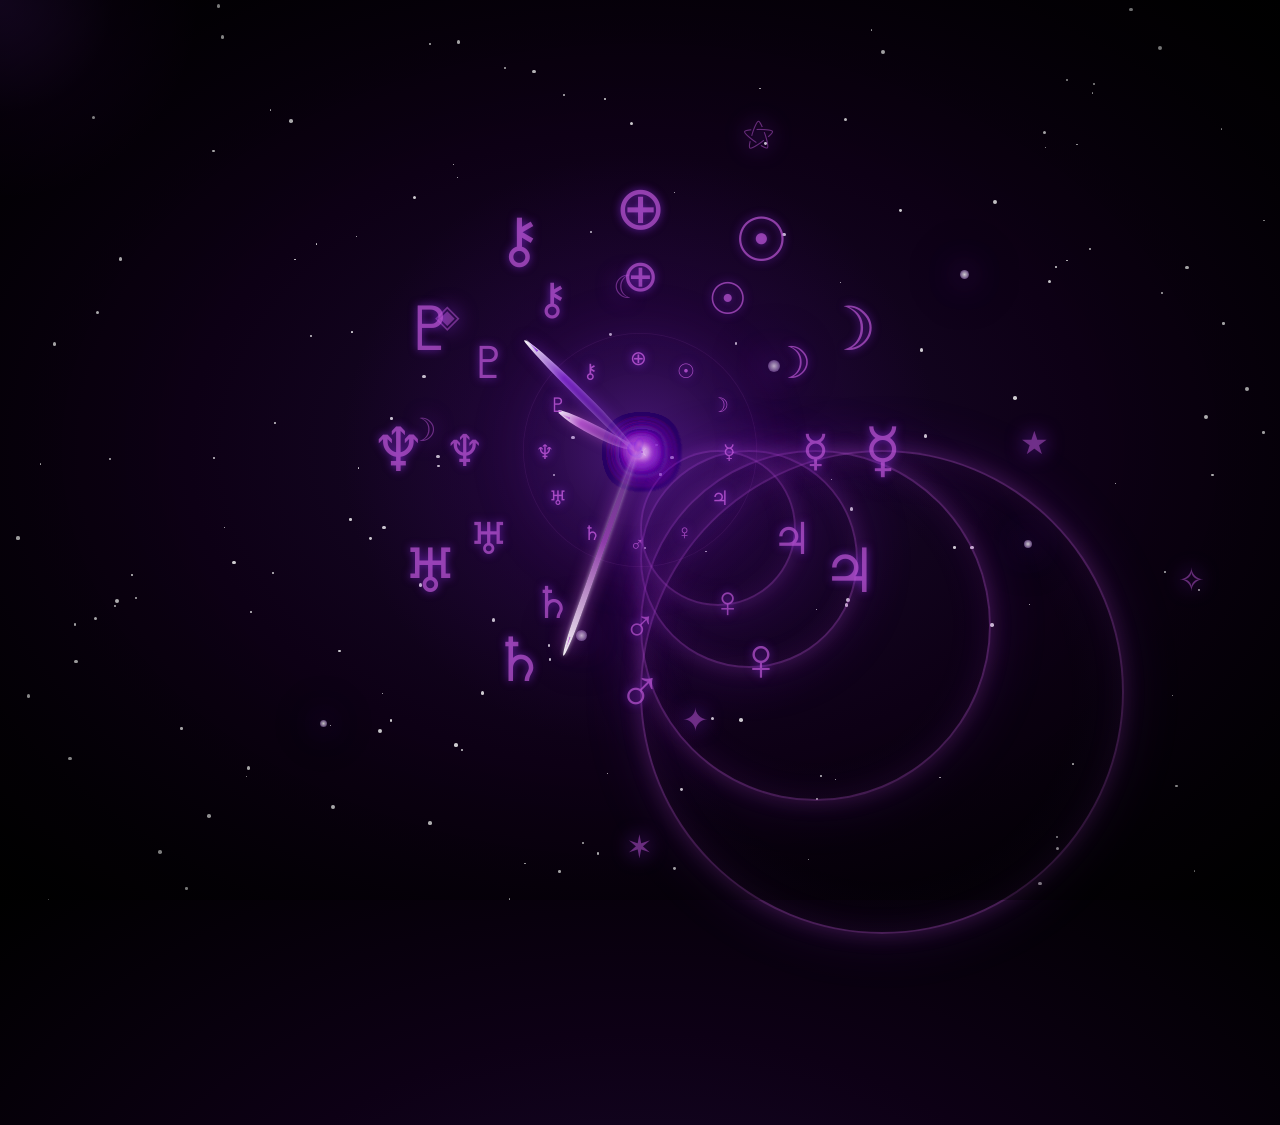
<file: overlays/espera/index.html>
<!DOCTYPE html>
<html lang="es">
<head>
    <meta charset="UTF-8">
    <meta name="viewport" content="width=device-width, initial-scale=1.0">
    <title>Fondo Mágico - Interior de Bola Mágica</title>
    <link rel="icon" href="data:,">
    <link rel="stylesheet" href="bola-magica.css">
</head>
<body>
    <!-- Stars -->
    <div class="stars" id="stars"></div>

    <!-- Energy orbs -->
    <div class="energy-orb"></div>
    <div class="energy-orb"></div>
    <div class="energy-orb"></div>
    <div class="energy-orb"></div>
    <div class="energy-orb"></div>
    <div class="energy-orb"></div>

    <!-- Swirling mist layers -->
    <div class="mist-layer"></div>
    <div class="mist-layer"></div>
    <div class="mist-layer"></div>
    <div class="mist-layer"></div>
    <div class="mist-layer"></div>

    <!-- Light rays / sparkles -->
    <div id="rays"></div>

    <!-- Rings -->
    <div class="ring-container" id="rings"></div>

    <!-- Central glow -->
    <div class="central-glow"></div>

    <!-- Particles -->
    <div class="particles-container" id="particles"></div>

    <!-- Clock -->
    <div class="clock" id="clock">
        <div class="clock-face">
            <div class="victorian-hand hour-hand" id="hourHand"></div>
            <div class="victorian-hand minute-hand" id="minuteHand"></div>
            <div class="victorian-hand second-hand" id="secondHand"></div>
        </div>
    </div>

    <!-- Mouse interaction glow -->
    <div class="mouse-glow" id="mouseGlow"></div>

    <!-- Vignette -->
    <div class="vignette"></div>

    <script src="bola-magica.js"></script>
</body>
</html>
</file>
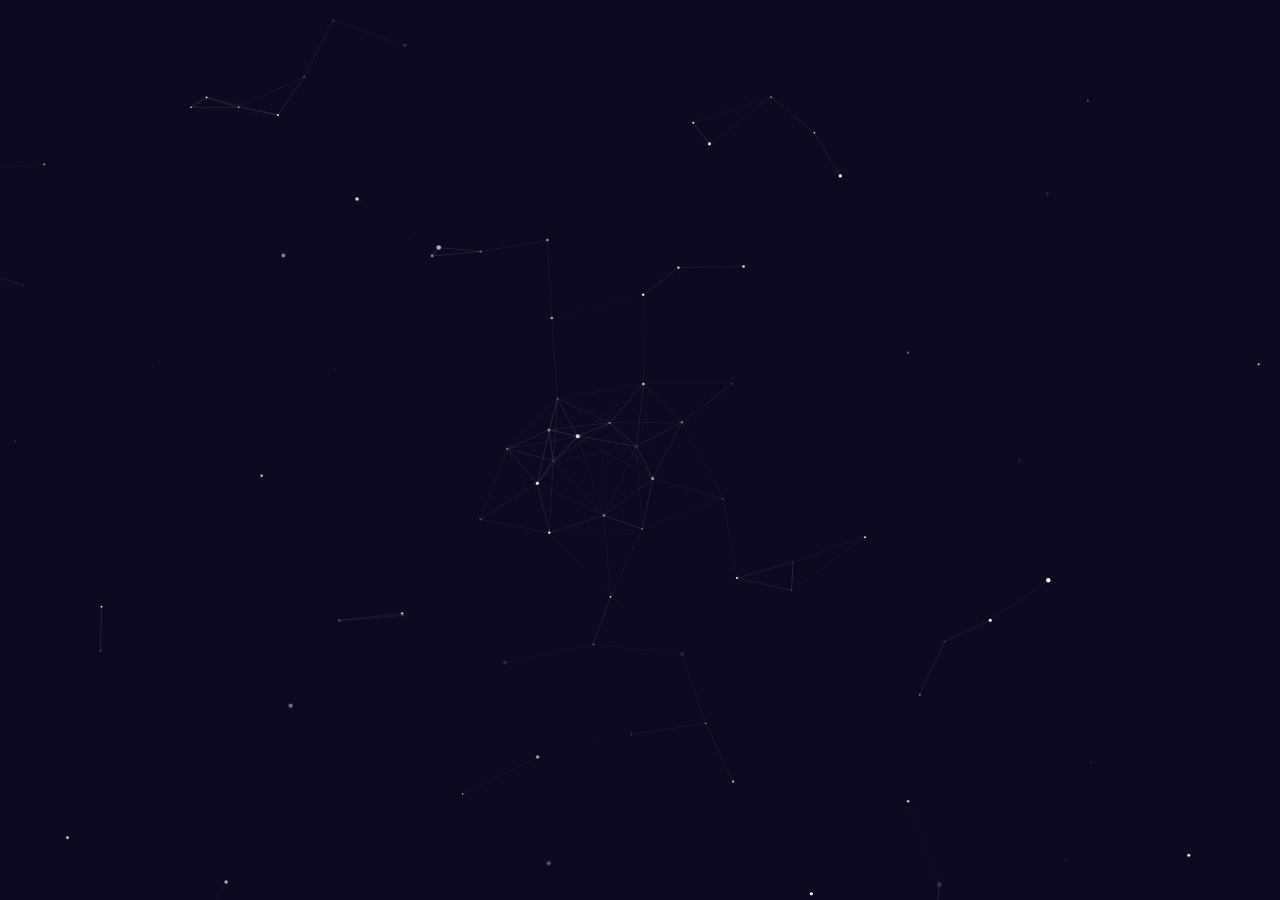
<file: overlays/inicio/index.html>
<!DOCTYPE html>
<html lang="es">
<head>
  <meta charset="UTF-8">
  <title>Inicio</title>
  <link rel="stylesheet" href="./css.css">
  <style>
    .neon-gothic {
      color: #fff;
      /* Margen: 0 arriba, 12px derecha, 0 abajo, 0 izquierda */
      margin: 0 12px 0 0;
      display: inline-block;

      text-shadow:
        0 0 5px #fff,
        0 0 10px #bc13fe,
        0 0 20px #bc13fe,
        0 0 40px #bc13fe;
      animation: blink 2s infinite;
    }

    @keyframes blink {
      0%, 18%, 22%, 25%, 53%, 57%, 100% {
        text-shadow: 0 0 5px #fff, 0 0 10px #bc13fe, 0 0 20px #bc13fe, 0 0 40px #bc13fe;
        color: #fff;
      }
      20%, 24%, 55% {
        text-shadow: none;
        color: #44105a;
      }
    }

    .white-text {
      vertical-align: middle;
    }
  </style>
</head>
<body>
<div id="maindiv" class="maindiv">
  <div id="space-bg" class="space-bg">
    <div class="nebula nebula-1"></div>
    <div class="nebula nebula-2"></div>
    <div class="nebula nebula-3"></div>
    <canvas id="starfield" class="starfield"></canvas>
  </div>
</div>
<script src="./js.js"></script>
</body>
</html>
</file>
<file: overlays/espera/bola-magica.css>
* {
    margin: 0;
    padding: 0;
    box-sizing: border-box;
}

body {
    width: 100vw;
    height: 100vh;
    overflow: hidden;
    background: radial-gradient(ellipse at center, #1a0a2e 0%, #0d0015 50%, #000000 100%);
    position: relative;
}

/* Stars background */
.stars {
    position: absolute;
    width: 100%;
    height: 100%;
    overflow: hidden;
}

.star {
    position: absolute;
    background: white;
    border-radius: 50%;
    opacity: 0.8;
    animation: twinkle var(--duration) ease-in-out infinite;
}

@keyframes twinkle {
    0%, 100% { opacity: 0.3; transform: scale(1); }
    50% { opacity: 1; transform: scale(1.5); }
}

/* Swirling mist - full screen */
.mist-layer {
    position: absolute;
    width: 150%;
    height: 150%;
    top: -25%;
    left: -25%;
    filter: blur(60px);
    animation: float-drift var(--duration) ease-in-out infinite;
    opacity: 0.4;
}

.mist-layer:nth-child(1) {
    background: radial-gradient(circle at 30% 30%, 
        rgba(138, 43, 226, 0.6) 0%, 
        rgba(75, 0, 130, 0.4) 30%,
        transparent 60%
    );
    --duration: 25s;
}

.mist-layer:nth-child(2) {
    background: radial-gradient(circle at 70% 60%, 
        rgba(186, 85, 211, 0.5) 0%, 
        rgba(148, 0, 211, 0.3) 30%,
        transparent 60%
    );
    --duration: 30s;
    animation-delay: -10s;
}

.mist-layer:nth-child(3) {
    background: radial-gradient(circle at 50% 80%, 
        rgba(255, 182, 193, 0.4) 0%, 
        rgba(221, 160, 221, 0.3) 30%,
        transparent 60%
    );
    --duration: 20s;
    animation-delay: -5s;
}

.mist-layer:nth-child(4) {
    background: radial-gradient(circle at 20% 70%, 
        rgba(138, 43, 226, 0.5) 0%, 
        rgba(75, 0, 130, 0.3) 30%,
        transparent 60%
    );
    --duration: 35s;
    animation-delay: -15s;
}

.mist-layer:nth-child(5) {
    background: radial-gradient(circle at 80% 20%, 
        rgba(186, 85, 211, 0.4) 0%, 
        rgba(148, 0, 211, 0.2) 30%,
        transparent 60%
    );
    --duration: 28s;
    animation-delay: -8s;
}

@keyframes float-drift {
    0%, 100% { 
        transform: translate(0, 0) scale(1); 
    }
    25% { 
        transform: translate(5%, -3%) scale(1.1); 
    }
    50% { 
        transform: translate(-3%, 5%) scale(0.9); 
    }
    75% { 
        transform: translate(-5%, -2%) scale(1.05); 
    }
}

/* Floating particles */
.particles-container {
    position: absolute;
    width: 100%;
    height: 100%;
    overflow: hidden;
}

.particle {
    position: absolute;
    background: radial-gradient(circle, rgba(255, 255, 255, 0.9), rgba(138, 43, 226, 0.5));
    border-radius: 50%;
    animation: float-up var(--duration) ease-in infinite;
    opacity: 0;
}

@keyframes float-up {
    0% {
        opacity: 0;
        transform: translateY(100vh) scale(0);
    }
    20% {
        opacity: 0.8;
    }
    80% {
        opacity: 0.6;
    }
    100% {
        opacity: 0;
        transform: translateY(-100vh) scale(1);
    }
}

/* Energy orbs */
.energy-orb {
    position: absolute;
    border-radius: 50%;
    background: radial-gradient(circle, rgba(255, 255, 255, 0.8), rgba(138, 43, 226, 0.3));
    box-shadow: 
        0 0 30px rgba(138, 43, 226, 0.8),
        0 0 60px rgba(138, 43, 226, 0.5);
    animation: orb-float var(--duration) ease-in-out infinite;
}

.energy-orb:nth-child(1) {
    width: 10px;
    height: 10px;
    top: 20%;
    left: 15%;
    --duration: 12s;
}

.energy-orb:nth-child(2) {
    width: 8px;
    height: 8px;
    top: 60%;
    left: 80%;
    --duration: 15s;
    animation-delay: -3s;
}

.energy-orb:nth-child(3) {
    width: 12px;
    height: 12px;
    top: 40%;
    left: 60%;
    --duration: 10s;
    animation-delay: -7s;
}

.energy-orb:nth-child(4) {
    width: 7px;
    height: 7px;
    top: 80%;
    left: 25%;
    --duration: 18s;
    animation-delay: -5s;
}

.energy-orb:nth-child(5) {
    width: 9px;
    height: 9px;
    top: 30%;
    left: 75%;
    --duration: 14s;
    animation-delay: -2s;
}

.energy-orb:nth-child(6) {
    width: 11px;
    height: 11px;
    top: 70%;
    left: 45%;
    --duration: 16s;
    animation-delay: -9s;
}

@keyframes orb-float {
    0%, 100% {
        transform: translate(0, 0);
        opacity: 0.6;
    }
    25% {
        transform: translate(40px, -60px);
        opacity: 1;
    }
    50% {
        transform: translate(-30px, -20px);
        opacity: 0.8;
    }
    75% {
        transform: translate(20px, -80px);
        opacity: 1;
    }
}

/* Central glow */
.central-glow {
    position: absolute;
    top: 50%;
    left: 50%;
    transform: translate(-50%, -50%);
    width: 600px;
    height: 600px;
    border-radius: 50%;
    background: radial-gradient(circle, 
        rgba(138, 43, 226, 0.4) 0%, 
        rgba(75, 0, 130, 0.2) 30%,
        transparent 70%
    );
    animation: pulse-glow 4s ease-in-out infinite;
    pointer-events: none;
}

@keyframes pulse-glow {
    0%, 100% { transform: translate(-50%, -50%) scale(1); opacity: 0.7; }
    50% { transform: translate(-50%, -50%) scale(1.15); opacity: 1; }
}

/* Mystical rings - enhanced visibility */
.ring {
    position: absolute;
    top: 50%;
    left: 50%;
    border-radius: 50%;
    border: 2px solid rgba(186, 85, 211, 0.35);
    background: radial-gradient(circle, transparent 55%, rgba(138, 43, 226, 0.04) 75%, transparent 100%);
    box-shadow: 
        0 0 20px rgba(186, 85, 211, 0.25),
        0 0 60px rgba(138, 43, 226, 0.15),
        inset 0 0 30px rgba(186, 85, 211, 0.08);
    animation: rotate var(--duration) linear infinite;
    animation-direction: var(--direction, normal);
}

@keyframes rotate {
    0% { transform: translate(-50%, -50%) rotate(0deg); }
    100% { transform: translate(-50%, -50%) rotate(360deg); }
}

/* Sparkle light bursts */
.sparkle {
    position: absolute;
    top: 50%;
    left: 50%;
    width: 3px;
    height: 3px;
    background: rgba(255, 255, 255, 0.95);
    border-radius: 50%;
    transform-origin: center center;
    animation: sparkle-pulse var(--duration) ease-in-out infinite;
    animation-delay: var(--delay, 0s);
    box-shadow: 
        0 0 6px 2px rgba(255, 255, 255, 0.9),
        0 0 15px 4px rgba(186, 85, 211, 0.6),
        0 0 30px 8px rgba(138, 43, 226, 0.4);
}

#rays {
    position: absolute;
    top: 0;
    left: 0;
    width: 100%;
    height: 100%;
    pointer-events: none;
    z-index: 3;
}

@keyframes sparkle-pulse {
    0%, 100% {
        transform: translate(-50%, -50%) rotate(var(--angle)) translateX(var(--distance)) scale(1);
        opacity: 0.4;
    }
    50% {
        transform: translate(-50%, -50%) rotate(var(--angle)) translateX(var(--distance)) scale(2.2);
        opacity: 1;
    }
}

/* Secondary sparkle flares */
.sparkle::before,
.sparkle::after {
    content: '';
    position: absolute;
    top: 50%;
    left: 50%;
    width: 12px;
    height: 1px;
    background: linear-gradient(90deg, 
        transparent 0%, 
        rgba(255, 255, 255, 0.7) 30%,
        rgba(186, 85, 211, 0.9) 50%,
        rgba(255, 255, 255, 0.7) 70%,
        transparent 100%
    );
    transform-origin: center center;
}

.sparkle::before {
    transform: translate(-50%, -50%) rotate(45deg);
}

.sparkle::after {
    transform: translate(-50%, -50%) rotate(-45deg);
}

/* Rune symbols - positions set via JS */
.rune {
    position: absolute;
    color: rgba(186, 85, 211, 0.5);
    font-family: 'Georgia', serif;
    font-size: 32px;
    text-shadow: 0 0 20px rgba(138, 43, 226, 0.8);
    animation: rune-float var(--duration) ease-in-out infinite;
    pointer-events: none;
}

@keyframes rune-float {
    0%, 100% {
        opacity: 0.3;
        transform: translateY(0) translateX(0) scale(1);
    }
    50% {
        opacity: 0.8;
        transform: translateY(-20px) translateX(15px) scale(1.3);
    }
}

/* Vignette effect */
.vignette {
    position: absolute;
    top: 0;
    left: 0;
    width: 100%;
    height: 100%;
    background: radial-gradient(ellipse at center, transparent 50%, rgba(0, 0, 0, 0.6) 100%);
    pointer-events: none;
}

/* Mouse interaction glow */
.mouse-glow {
    position: absolute;
    width: 400px;
    height: 400px;
    border-radius: 50%;
    background: radial-gradient(circle, 
        rgba(138, 43, 226, 0.3) 0%, 
        rgba(75, 0, 130, 0.1) 40%,
        transparent 70%
    );
    transform: translate(-50%, -50%);
    pointer-events: none;
    transition: left 0.3s ease-out, top 0.3s ease-out;
    mix-blend-mode: screen;
}

/* Clock */
.clock {
    position: absolute;
    top: 50%;
    left: 50%;
    transform: translate(-50%, -50%) scale(0.78);
    width: 300px;
    height: 300px;
    z-index: 10;
    pointer-events: none;
}

.clock-face {
    position: relative;
    width: 100%;
    height: 100%;
    border-radius: 50%;
    border: 1px solid rgba(186, 85, 211, 0.12);
    background: radial-gradient(circle, 
        transparent 55%, 
        rgba(138, 43, 226, 0.04) 75%,
        transparent 100%
    );
    box-shadow: 
        0 0 80px rgba(138, 43, 226, 0.1),
        inset 0 0 80px rgba(138, 43, 226, 0.03);
}

.victorian-hand {
    position: absolute;
    bottom: 50%;
    left: 50%;
    transform-origin: bottom center;
    pointer-events: none;
}

.hour-hand {
    width: 14px;
    height: 110px;
    margin-left: -7px;
    background: linear-gradient(to top, 
        rgba(186, 85, 211, 0.2) 0%, 
        rgba(186, 85, 211, 0.9) 70%,
        rgba(255, 255, 255, 0.95) 100%
    );
    border-radius: 70% 30% 30% 70% / 60% 40% 60% 40%;
    box-shadow: 
        0 0 15px rgba(186, 85, 211, 0.5),
        inset 0 0 6px rgba(255, 255, 255, 0.4);
    transform: translateX(-50%) rotate(0deg);
}

.hour-hand::before {
    content: '';
    position: absolute;
    top: 0;
    left: 50%;
    transform: translateX(-50%);
    width: 3px;
    height: 18px;
    background: linear-gradient(to top, 
        rgba(186, 85, 211, 0.9), 
        rgba(255, 255, 255, 0.95)
    );
    clip-path: polygon(50% 0%, 0% 100%, 100% 100%);
    box-shadow: 0 0 8px rgba(186, 85, 211, 0.9);
}

.hour-hand::after {
    content: '';
    position: absolute;
    bottom: -10px;
    left: 50%;
    transform: translateX(-50%);
    width: 16px;
    height: 20px;
    background: radial-gradient(ellipse at center, 
        rgba(186, 85, 211, 0.9) 0%, 
        rgba(138, 43, 226, 0.4) 60%,
        transparent 100%
    );
    border-radius: 50%;
    box-shadow: 0 0 12px rgba(186, 85, 211, 0.6);
}

.minute-hand {
    width: 12px;
    height: 200px;
    margin-left: -6px;
    background: linear-gradient(to top, 
        rgba(138, 43, 226, 0.15) 0%, 
        rgba(138, 43, 226, 0.8) 65%,
        rgba(255, 255, 255, 0.95) 100%
    );
    border-radius: 30% 70% 70% 30% / 40% 60% 40% 60%;
    box-shadow: 
        0 0 18px rgba(138, 43, 226, 0.5),
        inset 0 0 6px rgba(255, 255, 255, 0.35);
    transform: translateX(-50%) rotate(0deg);
}

.minute-hand::before {
    content: '';
    position: absolute;
    top: 0;
    left: 50%;
    transform: translateX(-50%);
    width: 3px;
    height: 22px;
    background: linear-gradient(to top, 
        rgba(138, 43, 226, 0.9), 
        rgba(255, 255, 255, 0.95)
    );
    clip-path: polygon(50% 0%, 0% 100%, 100% 100%);
    box-shadow: 0 0 10px rgba(186, 85, 211, 0.95);
}

.minute-hand::after {
    content: '';
    position: absolute;
    bottom: -12px;
    left: 50%;
    transform: translateX(-50%);
    width: 18px;
    height: 24px;
    background: radial-gradient(ellipse at center, 
        rgba(186, 85, 211, 0.9) 0%, 
        rgba(138, 43, 226, 0.35) 60%,
        transparent 100%
    );
    border-radius: 50%;
    box-shadow: 0 0 14px rgba(186, 85, 211, 0.6);
}

.second-hand {
    width: 8px;
    height: 280px;
    margin-left: -4px;
    background: linear-gradient(to top, 
        rgba(255, 255, 255, 0.15) 0%, 
        rgba(186, 85, 211, 0.7) 45%,
        rgba(255, 255, 255, 0.95) 100%
    );
    border-radius: 50% 50% 50% 50% / 20% 20% 80% 80%;
    box-shadow: 
        0 0 20px rgba(186, 85, 211, 0.8),
        0 0 6px rgba(255, 255, 255, 0.6);
    transform: translateX(-50%) rotate(0deg);
}

.second-hand::before {
    content: '';
    position: absolute;
    top: 0;
    left: 50%;
    transform: translateX(-50%);
    width: 2px;
    height: 26px;
    background: linear-gradient(to top, 
        rgba(186, 85, 211, 0.9), 
        rgba(255, 255, 255, 1)
    );
    clip-path: polygon(50% 0%, 0% 100%, 100% 100%);
    box-shadow: 0 0 10px rgba(255, 255, 255, 0.9);
}

.second-hand::after {
    content: '';
    position: absolute;
    bottom: -16px;
    left: 50%;
    transform: translateX(-50%);
    width: 12px;
    height: 18px;
    background: radial-gradient(ellipse at center, 
        rgba(186, 85, 211, 0.95) 0%, 
        rgba(138, 43, 226, 0.3) 60%,
        transparent 100%
    );
    border-radius: 50%;
    box-shadow: 0 0 16px rgba(186, 85, 211, 0.7);
}

.clock-number {
    position: absolute;
    left: 50%;
    top: 50%;
    color: rgba(186, 85, 211, 0.85);
    font-family: 'Georgia', serif;
    font-size: 26px;
    text-shadow: 0 0 12px rgba(138, 43, 226, 0.9);
    pointer-events: none;
    margin-left: -13px;
    margin-top: -13px;
}

.ring-number {
    position: absolute;
    color: rgba(186, 85, 211, 0.7);
    font-family: 'Georgia', serif;
    text-shadow: 0 0 8px rgba(138, 43, 226, 0.7);
    pointer-events: none;
    transform: translate(-50%, -50%);
    z-index: 5;
}
</file>
<file: overlays/inicio/css.css>
html, body {
    margin: 0;
    padding: 0;
    height: 100%;
    background-color: #0b0a1f;
}

.maindiv {
    position: absolute;
    width: 100%;
    max-width: 100%;
    min-width: 100%;
    height: 100%;
    max-height: 100%;
    min-height: 100%;
    margin: 0px;
    overflow: hidden;
    background-color: #0b0a1f;
}

.space-bg {
    position: absolute;
    inset: 0;
    background-color: #0b0a1f;
    overflow: hidden;
}

.nebula {
    position: absolute;
    border-radius: 50%;
    filter: blur(55px);
    opacity: 0;
    mix-blend-mode: screen;
    animation: drift 48s cubic-bezier(0.45, 0, 0.55, 1) infinite,
               fade 34s ease-in-out infinite;
}

.nebula-1 {
    width: 460px;
    height: 460px;
    top: -120px;
    left: -80px;
    background-color: #6a1b9a;
    animation-delay: 0s, 0s;
}

.nebula-2 {
    width: 540px;
    height: 540px;
    bottom: -160px;
    right: -120px;
    background-color: #ad1f8f;
    animation-delay: -22s, -14s;
}

.nebula-3 {
    width: 380px;
    height: 380px;
    top: 30%;
    left: 55%;
    background-color: #1f6fad;
    animation-delay: -38s, -26s;
}

@keyframes drift {
    0%   { transform: translate(0, 0) scale(1); }
    20%  { transform: translate(40px, -25px) scale(1.05); }
    40%  { transform: translate(90px, 10px) scale(0.97); }
    60%  { transform: translate(55px, 50px) scale(1.08); }
    80%  { transform: translate(-20px, 30px) scale(1.02); }
    100% { transform: translate(0, 0) scale(1); }
}

@keyframes fade {
    0%   { opacity: 0; }
    25%  { opacity: 0.42; }
    50%  { opacity: 0.12; }
    70%  { opacity: 0.4; }
    85%  { opacity: 0.2; }
    100% { opacity: 0; }
}

.starfield {
    position: absolute;
    inset: 0;
    width: 100%;
    height: 100%;
    display: block;
}

.contentdiv {
    position: absolute;
    margin: 0px;
}
</file>
